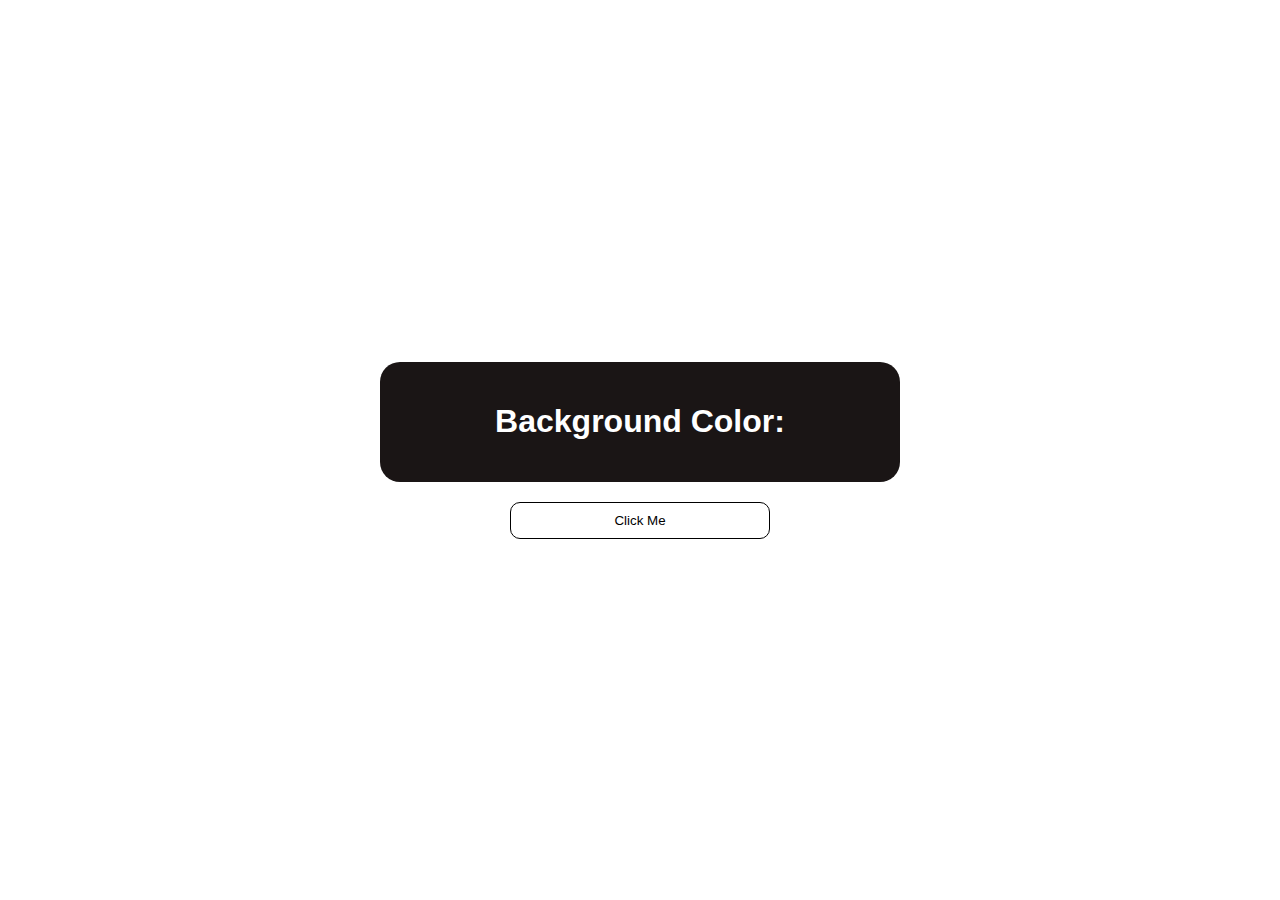
<file: index.html>
<!DOCTYPE html>
<html lang="en">
<head>
    <meta charset="UTF-8">
    <meta name="viewport" content="width=device-width, initial-scale=1.0">
    <title>Document</title>
    <link rel="stylesheet" href="style.css">
</head>
<body>
    <div class="geral"> <div class="containe">
        <div class="back"><h1 class="cback">Background Color:</h1></div>
</div>
<div class="butao"><button class="botao">Click Me</button></div></div>
   

    <script src="script.js"></script>
</body>
</html>
</file>
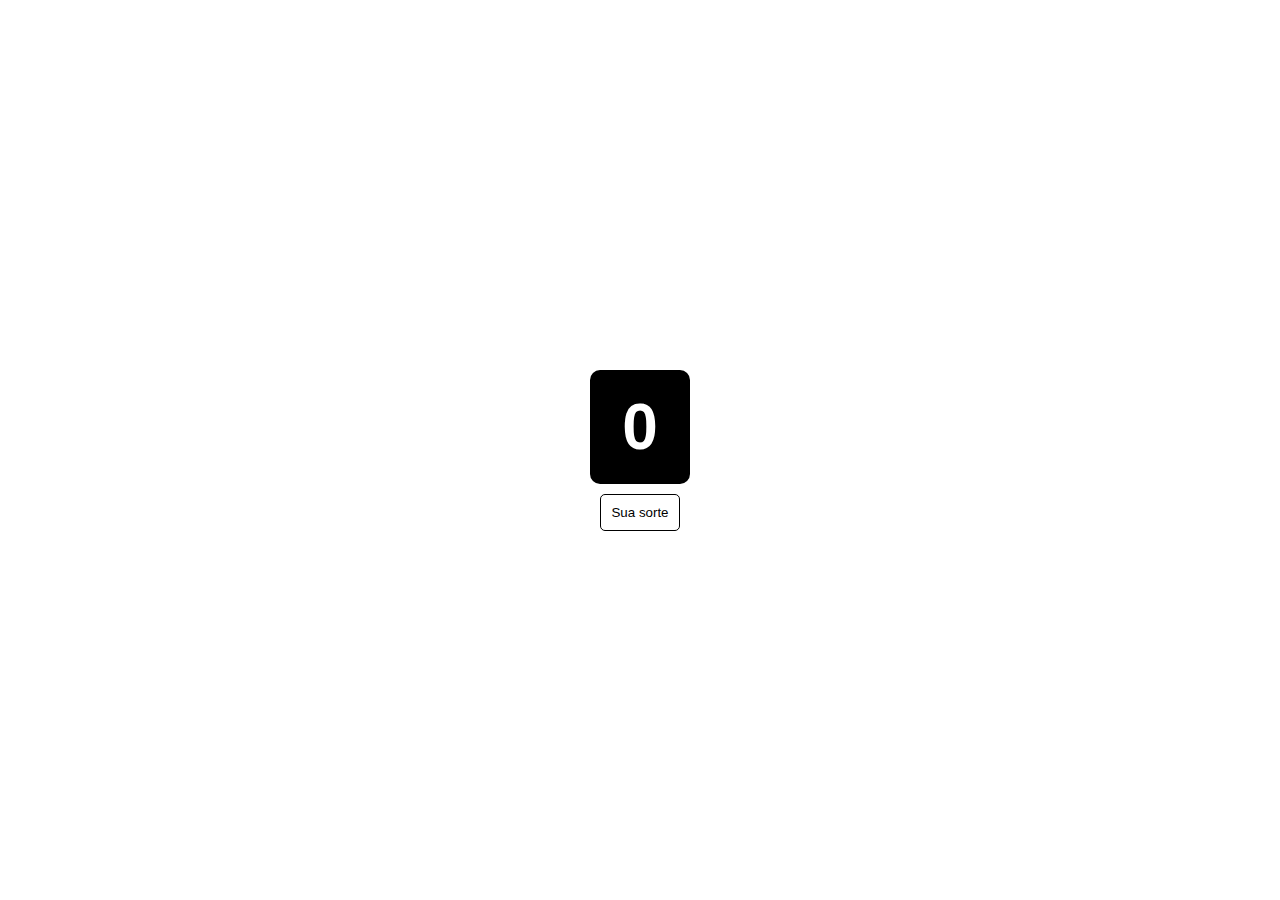
<file: d20.html>
<!DOCTYPE html>
<html lang="en">
<head>
    <meta charset="UTF-8">
    <meta name="viewport" content="width=device-width, initial-scale=1.0">
    <title>Dados</title>
    <link rel="stylesheet" href="Dados.css">
</head>
<body>
    <main>
        <div class="number">
            <h1 class="numero">0</h1>
        </div>
        <div class="sorte">
            <button class="fanfas"> Sua sorte</button>
        </div>

</main>

<script src="Dados.js"></script>
</body>
</html>
</file>
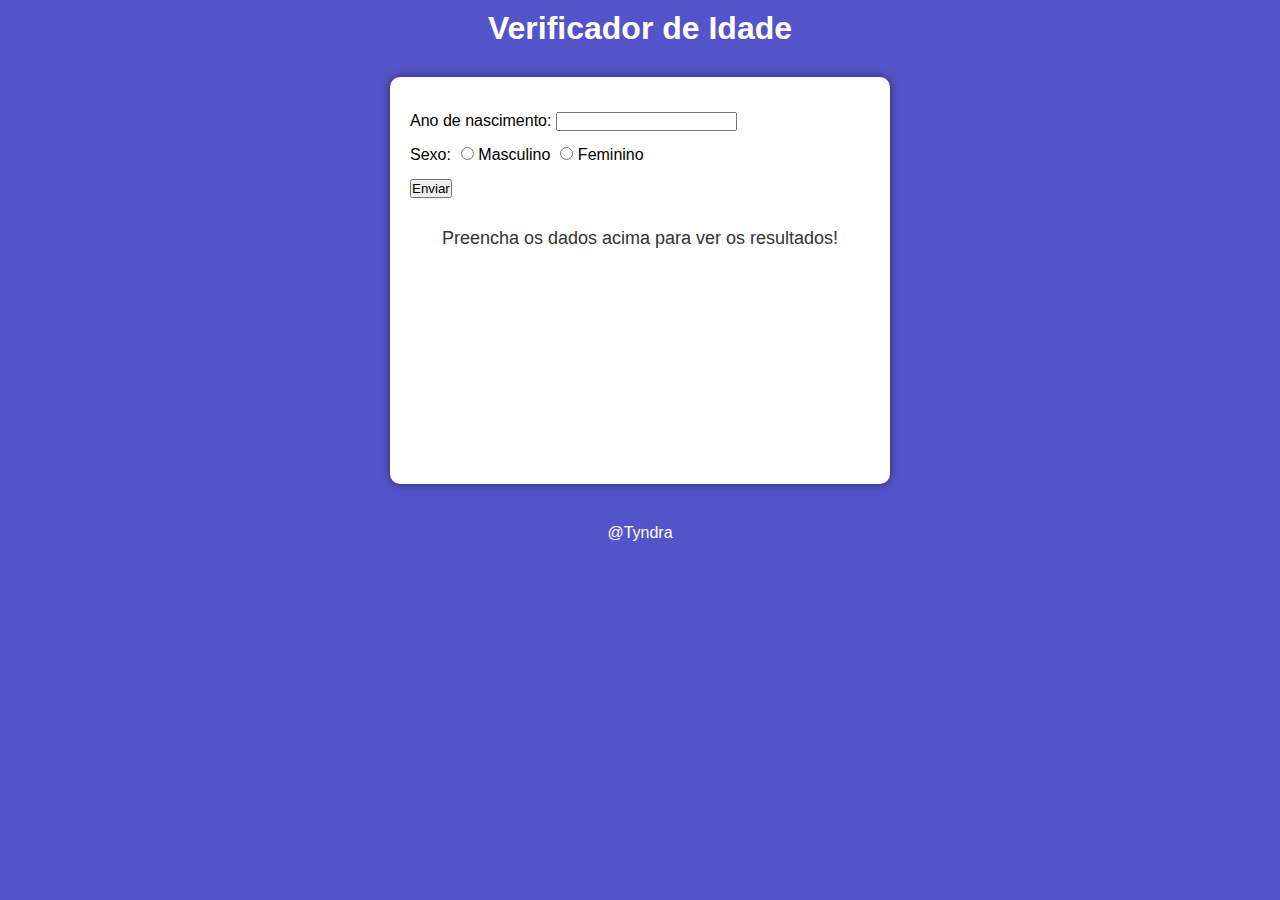
<file: idade.html>
<!DOCTYPE html>
<html lang="en">
<head>
    <meta charset="UTF-8">
    <meta name="viewport" content="width=device-width, initial-scale=1.0">
    <title>Verificador de Idade</title>
    <link rel="stylesheet" href="idade.css">
</head>
<body>
    <header>
        <div class="title">
            <h1>Verificador de Idade</h1>
        </div>
    </header>

    <main>
        <div class="container">
            <div class="dados">
                <form action="">
                    <div class="date">
                        <label for="iano">Ano de nascimento:
                            <input type="number" name="ano" id="iano">
                        </label>
                    </div>

                    <div class="sex">
                        Sexo:
                        <label for="imas">
                            <input type="radio" name="isex" id="imas"> Masculino
                        </label>
                        <label for="ifem">
                            <input type="radio" name="isex" id="ifem"> Feminino
                        </label>
                    </div>

                    <div class="sub">
                        <label for="iver">
                            <input type="submit" value="Enviar" id="iver">
                        </label>
                    </div>

                    <div>
                        <p class="texto"></p>
                    </div>

                    <div class="preencher">
                        <p class="preencha">Preencha os dados acima para ver os resultados!</p>
                    </div>

                    <div class="contimg">
                        <div class="img"></div>
                    </div>
                </form>
            </div>
        </div>
    </main>

    <footer>@Tyndra</footer>
    <script src="idade.js"></script>
</body>
</html>
</file>
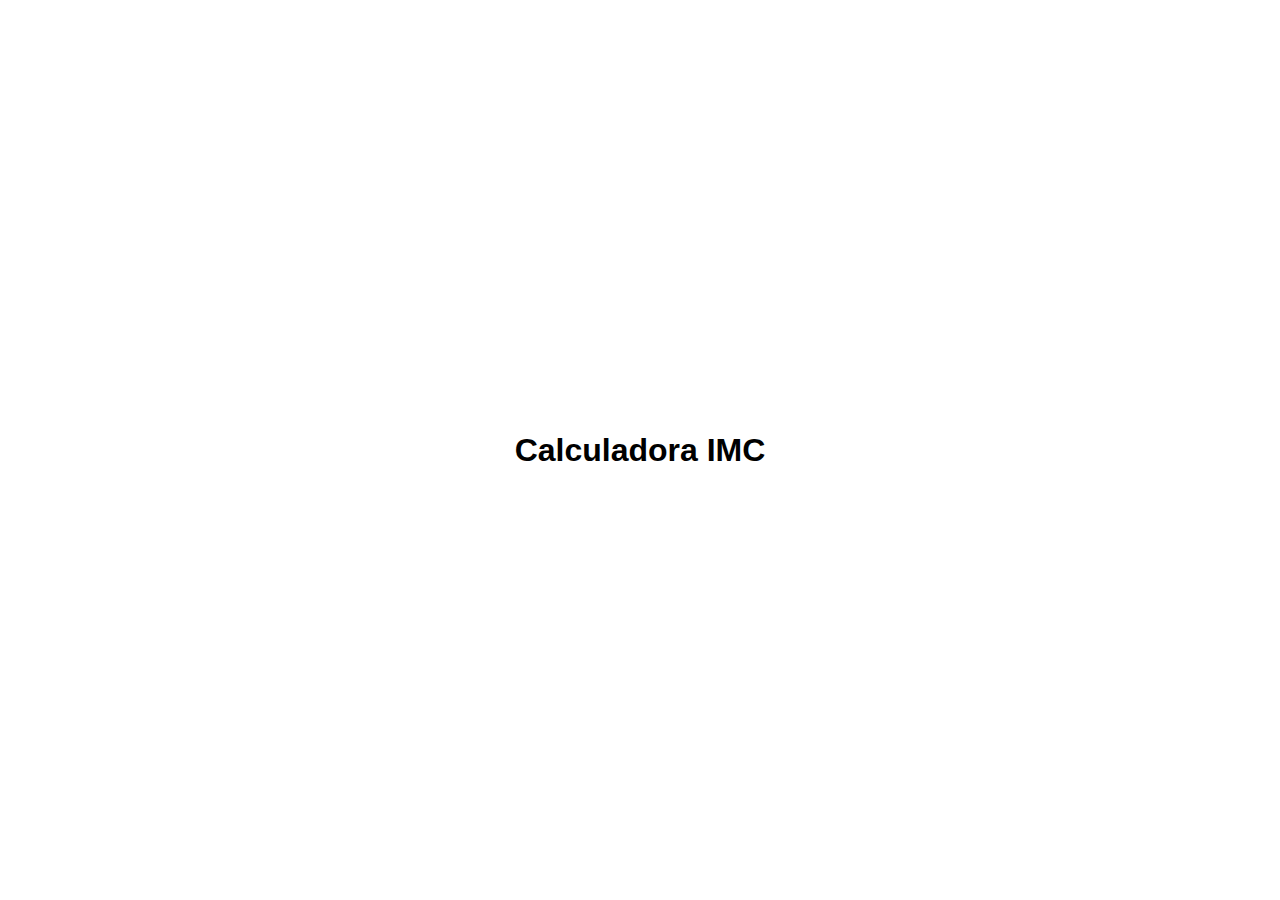
<file: imc.html>
<!DOCTYPE html>
<html lang="en">
  <head>
    <meta charset="UTF-8">
    <meta name="viewport" content="width=device-width, initial-scale=1.0">
    <title>IMC</title>
    <link rel="stylesheet" href="style.css">
  </head>
  <body>
    <main>
      <div class="conatainer">
        <div class="logo"><h1>Calculadora IMC</h1>
        </div>
        <div class=""></div>
      </div>
    </main>
    <script src="./script.js"></script>
  </body>
</html>
</file>
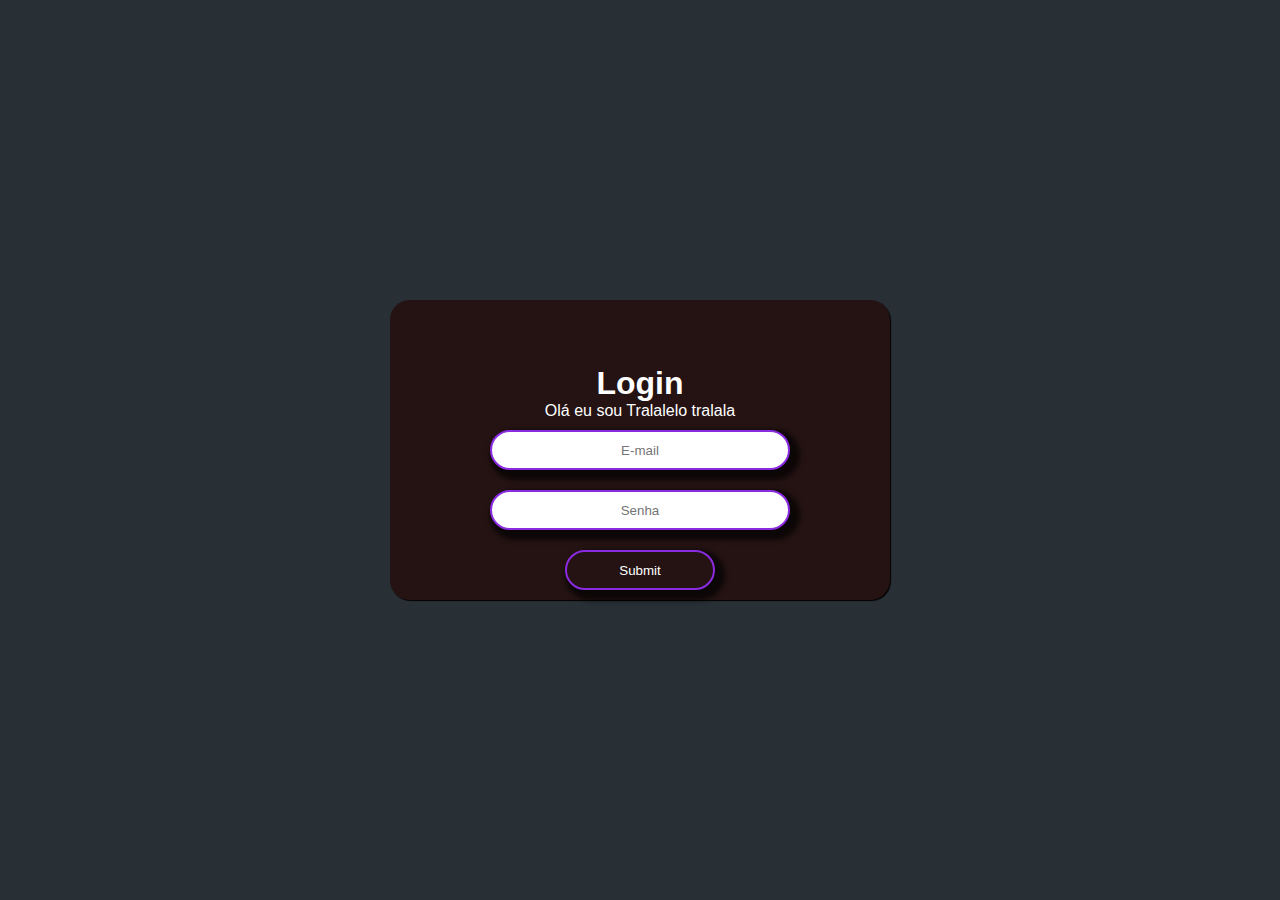
<file: login1.html>
<!DOCTYPE html>
<html lang="en">
<head>
    <meta charset="UTF-8">
    <meta name="viewport" content="width=device-width, initial-scale=1.0">
    <title>Document</title>
    <link rel="stylesheet" href="login.css">
</head>
<body>
    <div class="login">
        <div class="fotologin"></div>
        <div class="text"><h1>Login</h1></div>
        <div class="sobre">Olá eu sou Tralalelo tralala</div>
        <form action="#">
            <div class="email"><label for="imail"><input type="email" name="email" id="imail" placeholder="E-mail"> </label></div>
            <div class="senha"> <label for="isenha"><input type="password" name="senha" id="isenha" placeholder="Senha"> </label></div>
            <div class="butao"><label for="ibutao"><input type="button" value="Submit" id="ibutao"></label></div>
        </form>
    </div>
</body>
</html>
</file>
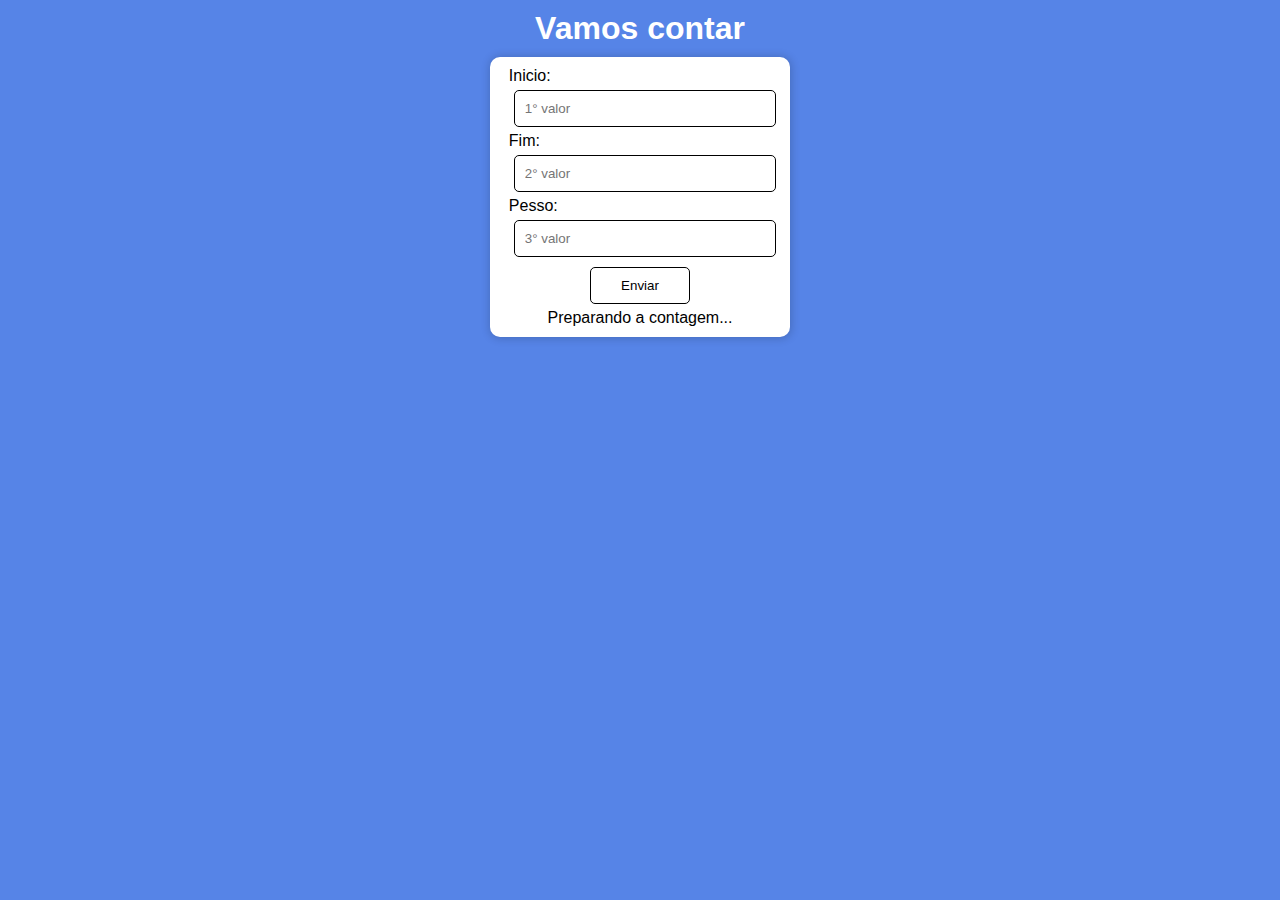
<file: numeros.html>
<!DOCTYPE html>
<html lang="en">
<head>
    <meta charset="UTF-8">
    <meta name="viewport" content="width=device-width, initial-scale=1.0">
    <title>Document</title>
    <link rel="stylesheet" href="numeros.css">
</head>
<body>
    <header>
       <h1>Vamos contar</h1>
    </header>
    
    <main><div class="container">
    <form action="">
        <div class="inputs">
        <label for="iinicio"> Inicio:
            <input type="number" name="inicio" id="iinicio" placeholder="1° valor" required>
        </label>
    </div>
    <div class="inputs">
        <label for="imeio"> Fim:
            <input type="number" name="meio" id="imeio" placeholder="2° valor" required>
        </label>
    </div>
    <div class="inputs">
        <label for="ifim"> Pesso:  
            <input type="number" name="fim" id="ifim" placeholder="3° valor" required>
        </label>
 </form>       
    </div>
    <div class="submit">
            <input type="submit" value="Enviar" id="isubmit">
    </div>

    
    <div class="text">
        <p class="texto">Preparando a contagem...</p>
    </div>
    <div class="emoji">
        <p class="emoji"> </p>
    </div>
</div>

</main>

<script src="numeros.js"></script>
</body>
</html>
</file>
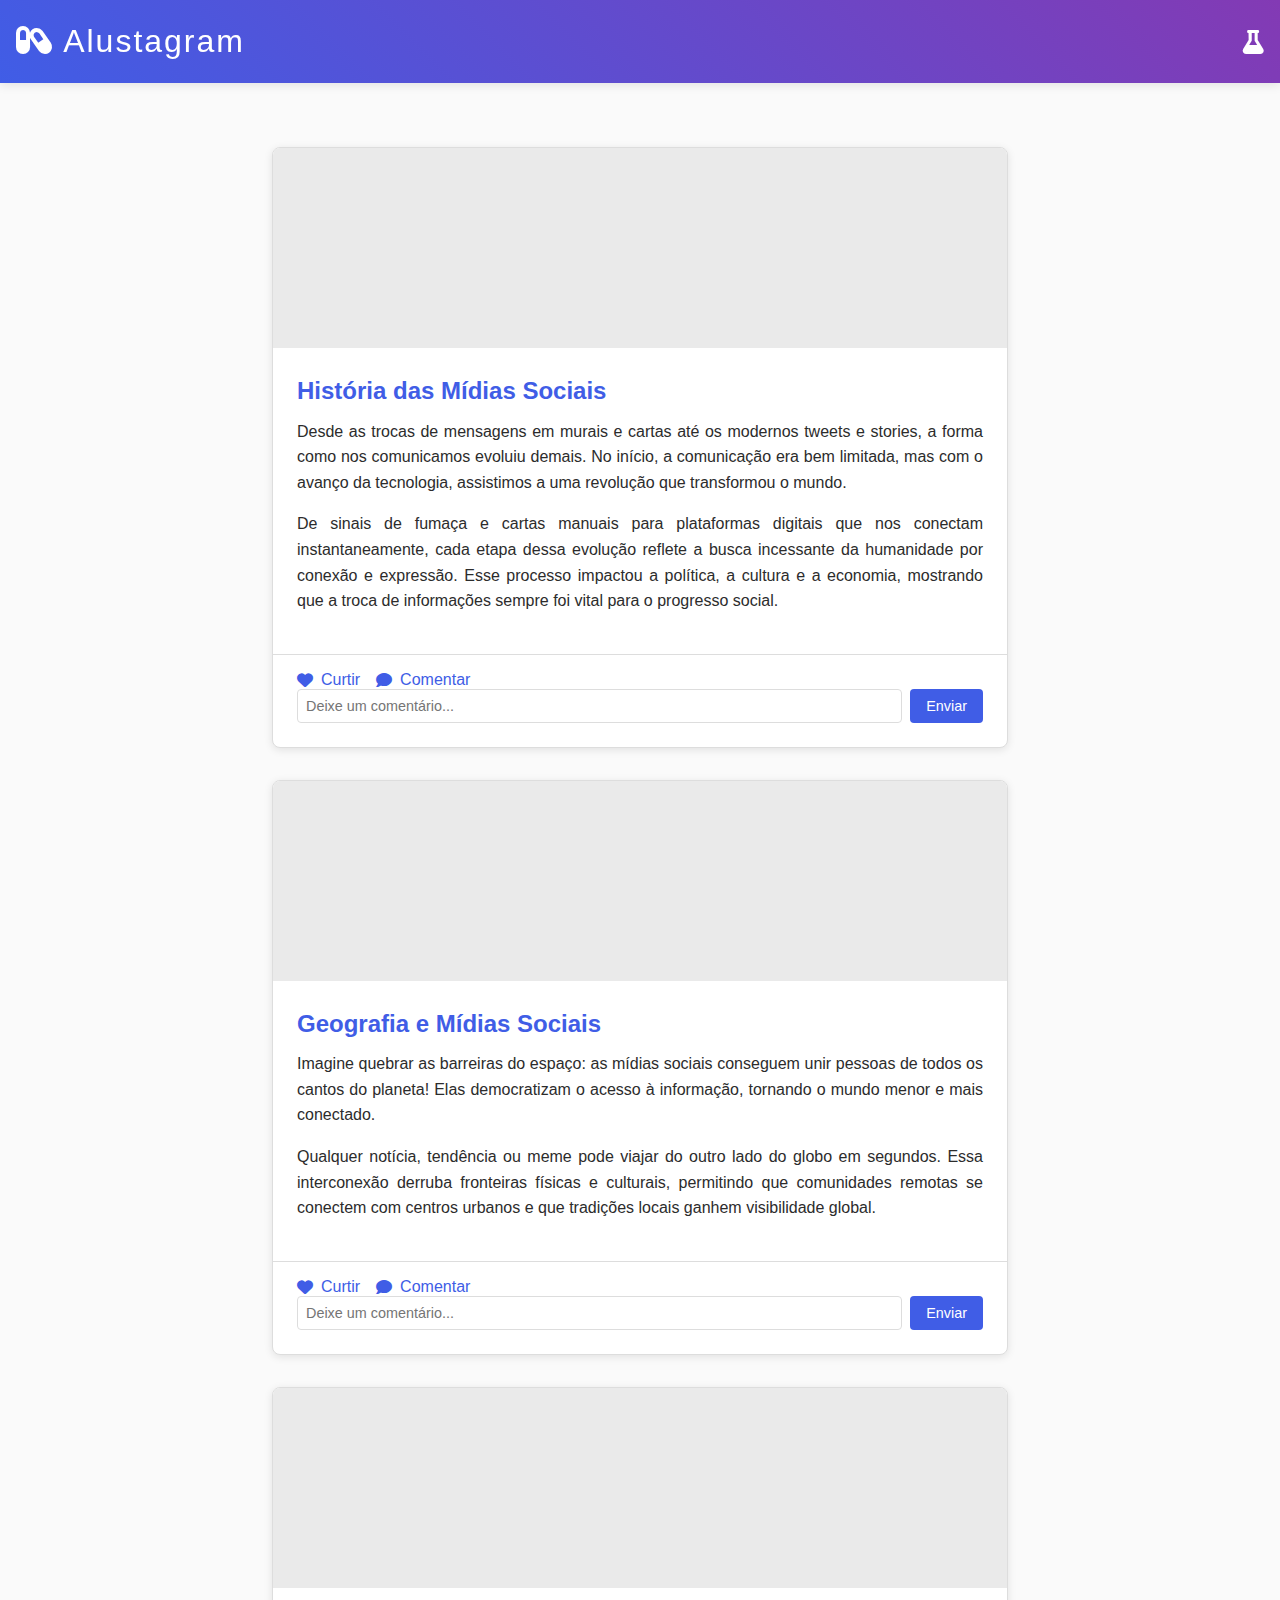
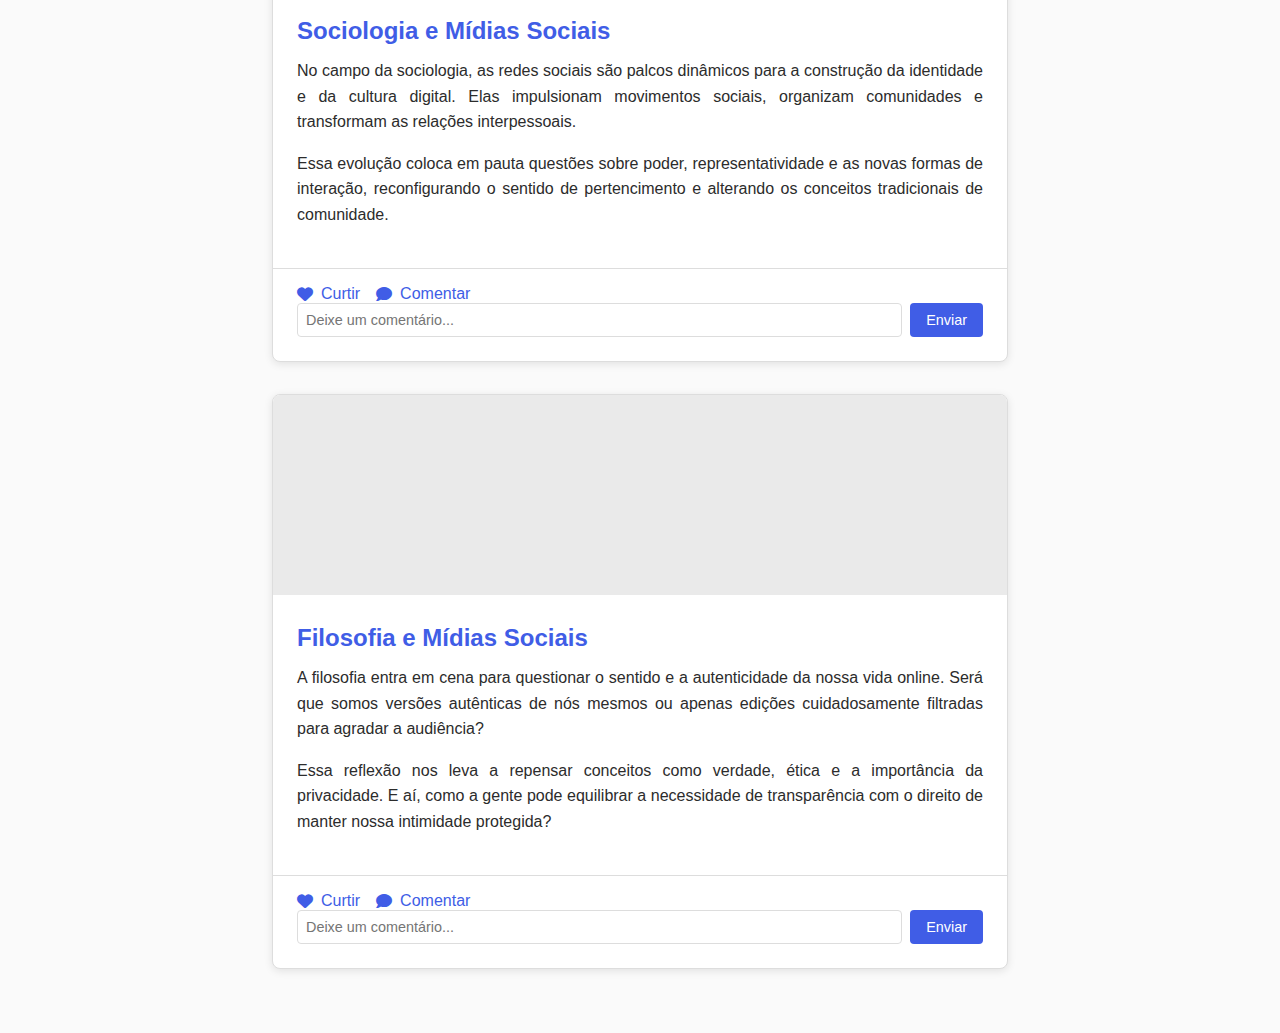
<file: qqsas.html>
<!DOCTYPE html>
<html lang="pt-br">
<head>
  <meta charset="UTF-8">
  <meta name="viewport" content="width=device-width, initial-scale=1.0">
  <title>Alustagram - Alternativo</title>
  <link rel="stylesheet" href="https://cdnjs.cloudflare.com/ajax/libs/font-awesome/6.0.0/css/all.min.css">
  <style>
    :root {
      --cor-primaria: #405DE6;
      --cor-secundaria: #833AB4;
      --cor-destaque: #FFDC80;
      --cor-texto: #2c2c2c;
      --cor-fundo: #fafafa;
    }

    * {
      margin: 0;
      padding: 0;
      box-sizing: border-box;
      font-family: 'Segoe UI', sans-serif;
    }

    body {
      background: var(--cor-fundo);
      line-height: 1.6;
    }

    .cabecalho {
      background: linear-gradient(45deg, var(--cor-primaria), var(--cor-secundaria));
      color: white;
      padding: 1rem;
      position: sticky;
      top: 0;
      box-shadow: 0 2px 10px rgba(0,0,0,0.1);
      z-index: 100;
      display: flex;
      justify-content: space-between;
      align-items: center;
    }

    .cabecalho h1 {
      font-weight: 500;
      letter-spacing: 2px;
    }

    .notificacao-icone {
      font-size: 1.5rem;
      cursor: pointer;
      transition: transform 0.2s ease-in-out, color 0.2s ease-in-out;
    }

    .notificacao-icone:hover {
      transform: scale(1.2);
      color: var(--cor-destaque);
    }

    .notificacoes {
      position: fixed;
      top: -100%;
      left: 0;
      width: 100%;
      background: white;
      box-shadow: 0px 4px 8px rgba(0, 0, 0, 0.2);
      transition: top 0.5s ease-in-out;
      padding: 1rem;
      z-index: 999;
    }

    .notificacao {
      display: flex;
      align-items: center;
      gap: 10px;
      background: var(--cor-fundo);
      padding: 10px;
      border-radius: 8px;
      margin-bottom: 8px;
      opacity: 0;
      transform: translateY(-20px);
      animation: aparecer 0.5s ease-in-out forwards;
    }

    @keyframes aparecer {
      from {
        opacity: 0;
        transform: translateY(-20px);
      }
      to {
        opacity: 1;
        transform: translateY(0);
      }
    }

    .fechar {
      background: none;
      border: none;
      font-size: 1.2rem;
      cursor: pointer;
      float: right;
      color: var(--cor-texto);
      transition: transform 0.2s ease-in-out;
    }

    .fechar:hover {
      transform: scale(1.2);
      color: var(--cor-primaria);
    }

    /* Estilos para os posts estilo rede social */
    .posts {
      display: flex;
      flex-direction: column;
      gap: 2rem;
      padding: 2rem;
      max-width: 800px;
      margin: 2rem auto;
    }
    .post {
      display: flex;
      flex-direction: column;
      background: white;
      border: 1px solid #ddd;
      border-radius: 8px;
      box-shadow: 0 2px 8px rgba(0,0,0,0.1);
      overflow: hidden;
    }
    .post-img {
      width: 100%;
      height: 200px;
      background-color: #eaeaea;
      background-size: cover;
      background-position: center;
    }
    .post-content {
      padding: 1.5rem;
    }
    .post-content h2 {
      margin-bottom: 0.5rem;
      color: var(--cor-primaria);
    }
    .post-content p {
      margin-bottom: 1rem;
      font-size: 1rem;
      color: var(--cor-texto);
      text-align: justify;
    }
    .post-content p em {
      color: var(--cor-secundaria);
      font-style: italic;
    }
    /* Área de ações e comentários */
    .post-actions {
      display: flex;
      gap: 1rem;
      padding: 0 1.5rem;
      border-top: 1px solid #ddd;
      padding-top: 1rem;
    }
    .post-actions button {
      background: none;
      border: none;
      cursor: pointer;
      font-size: 1rem;
      display: flex;
      align-items: center;
      gap: 0.5rem;
      color: var(--cor-primaria);
    }
    .comments-section {
      display: flex;
      gap: 0.5rem;
      padding: 0 1.5rem 1.5rem;
    }
    .comments-section input[type="text"] {
      flex: 1;
      padding: 0.5rem;
      border: 1px solid #ddd;
      border-radius: 4px;
      font-size: 0.9rem;
    }
    .comments-section button {
      padding: 0.5rem 1rem;
      border: none;
      border-radius: 4px;
      background: var(--cor-primaria);
      color: white;
      font-size: 0.9rem;
      cursor: pointer;
    }

    /* Responsividade */
    @media (max-width: 768px) {
      .cabecalho {
        flex-direction: column;
        align-items: flex-start;
      }
      .cabecalho h1 {
        margin-bottom: 0.5rem;
      }
      .posts {
        padding: 1rem;
        margin: 1rem;
      }
      .post-content {
        padding: 1rem;
      }
      .post-actions, .comments-section {
        padding: 0 1rem;
      }
    }
  </style>
</head>
<body>
  <header class="cabecalho">
    <h1><i class="fas fa-capsules"></i> Alustagram</h1>
    <i class="fas fa-flask notificacao-icone" onclick="toggleNotificacoes()"></i>
  </header>

  <div class="notificacoes" id="notificacoes">
    <button class="fechar" onclick="toggleNotificacoes()">✖</button>
    <div class="notificacao">
      <i class="fas fa-tablets"></i>
      <p>Alguém te mandou um L 🍭</p>
    </div>
    <div class="notificacao">
      <i class="fas fa-pills"></i>
      <p>MDzinho batendo forte 🔥</p>
    </div>
    <div class="notificacao">
      <i class="fas fa-cannabis"></i>
      <p>Nova trend: Vaporwave e green 🍀</p>
    </div>
  </div>

  <!-- Seção de posts estilo rede social -->
  <main class="posts">
    <!-- Post 1: História -->
    <div class="post">
      <div class="post-img">
        <!-- Insira a imagem aqui (ex.: <img src="url-da-imagem" alt="História">) -->
      </div>
      <div class="post-content">
        <h2>História das Mídias Sociais</h2>
        <p>
          Desde as trocas de mensagens em murais e cartas até os modernos tweets e stories, a forma como nos comunicamos evoluiu demais. No início, a comunicação era bem limitada, mas com o avanço da tecnologia, assistimos a uma revolução que transformou o mundo.
        </p>
        <p>
          De sinais de fumaça e cartas manuais para plataformas digitais que nos conectam instantaneamente, cada etapa dessa evolução reflete a busca incessante da humanidade por conexão e expressão. Esse processo impactou a política, a cultura e a economia, mostrando que a troca de informações sempre foi vital para o progresso social.
        </p>
      </div>
      <div class="post-actions">
        <button class="like-button"><i class="fas fa-heart"></i> Curtir</button>
        <button class="comment-button"><i class="fas fa-comment"></i> Comentar</button>
      </div>
      <div class="comments-section">
        <input type="text" placeholder="Deixe um comentário...">
        <button>Enviar</button>
      </div>
    </div>

    <!-- Post 2: Geografia -->
    <div class="post">
      <div class="post-img">
        <!-- Insira a imagem aqui -->
      </div>
      <div class="post-content">
        <h2>Geografia e Mídias Sociais</h2>
        <p>
          Imagine quebrar as barreiras do espaço: as mídias sociais conseguem unir pessoas de todos os cantos do planeta! Elas democratizam o acesso à informação, tornando o mundo menor e mais conectado.
        </p>
        <p>
          Qualquer notícia, tendência ou meme pode viajar do outro lado do globo em segundos. Essa interconexão derruba fronteiras físicas e culturais, permitindo que comunidades remotas se conectem com centros urbanos e que tradições locais ganhem visibilidade global.
        </p>
      </div>
      <div class="post-actions">
        <button class="like-button"><i class="fas fa-heart"></i> Curtir</button>
        <button class="comment-button"><i class="fas fa-comment"></i> Comentar</button>
      </div>
      <div class="comments-section">
        <input type="text" placeholder="Deixe um comentário...">
        <button>Enviar</button>
      </div>
    </div>

    <!-- Post 3: Sociologia -->
    <div class="post">
      <div class="post-img">
        <!-- Insira a imagem aqui -->
      </div>
      <div class="post-content">
        <h2>Sociologia e Mídias Sociais</h2>
        <p>
          No campo da sociologia, as redes sociais são palcos dinâmicos para a construção da identidade e da cultura digital. Elas impulsionam movimentos sociais, organizam comunidades e transformam as relações interpessoais.
        </p>
        <p>
          Essa evolução coloca em pauta questões sobre poder, representatividade e as novas formas de interação, reconfigurando o sentido de pertencimento e alterando os conceitos tradicionais de comunidade.
        </p>
      </div>
      <div class="post-actions">
        <button class="like-button"><i class="fas fa-heart"></i> Curtir</button>
        <button class="comment-button"><i class="fas fa-comment"></i> Comentar</button>
      </div>
      <div class="comments-section">
        <input type="text" placeholder="Deixe um comentário...">
        <button>Enviar</button>
      </div>
    </div>

    <!-- Post 4: Filosofia -->
    <div class="post">
      <div class="post-img">
        <!-- Insira a imagem aqui -->
      </div>
      <div class="post-content">
        <h2>Filosofia e Mídias Sociais</h2>
        <p>
          A filosofia entra em cena para questionar o sentido e a autenticidade da nossa vida online. Será que somos versões autênticas de nós mesmos ou apenas edições cuidadosamente filtradas para agradar a audiência?
        </p>
        <p>
          Essa reflexão nos leva a repensar conceitos como verdade, ética e a importância da privacidade. E aí, como a gente pode equilibrar a necessidade de transparência com o direito de manter nossa intimidade protegida?
        </p>
      </div>
      <div class="post-actions">
        <button class="like-button"><i class="fas fa-heart"></i> Curtir</button>
        <button class="comment-button"><i class="fas fa-comment"></i> Comentar</button>
      </div>
      <div class="comments-section">
        <input type="text" placeholder="Deixe um comentário...">
        <button>Enviar</button>
      </div>
    </div>
  </main>

  <script>
    function toggleNotificacoes() {
      let painel = document.getElementById("notificacoes");
      painel.style.top = (painel.style.top === "0px") ? "-100%" : "0px";
    }
  </script>
</body>
</html>
</file>
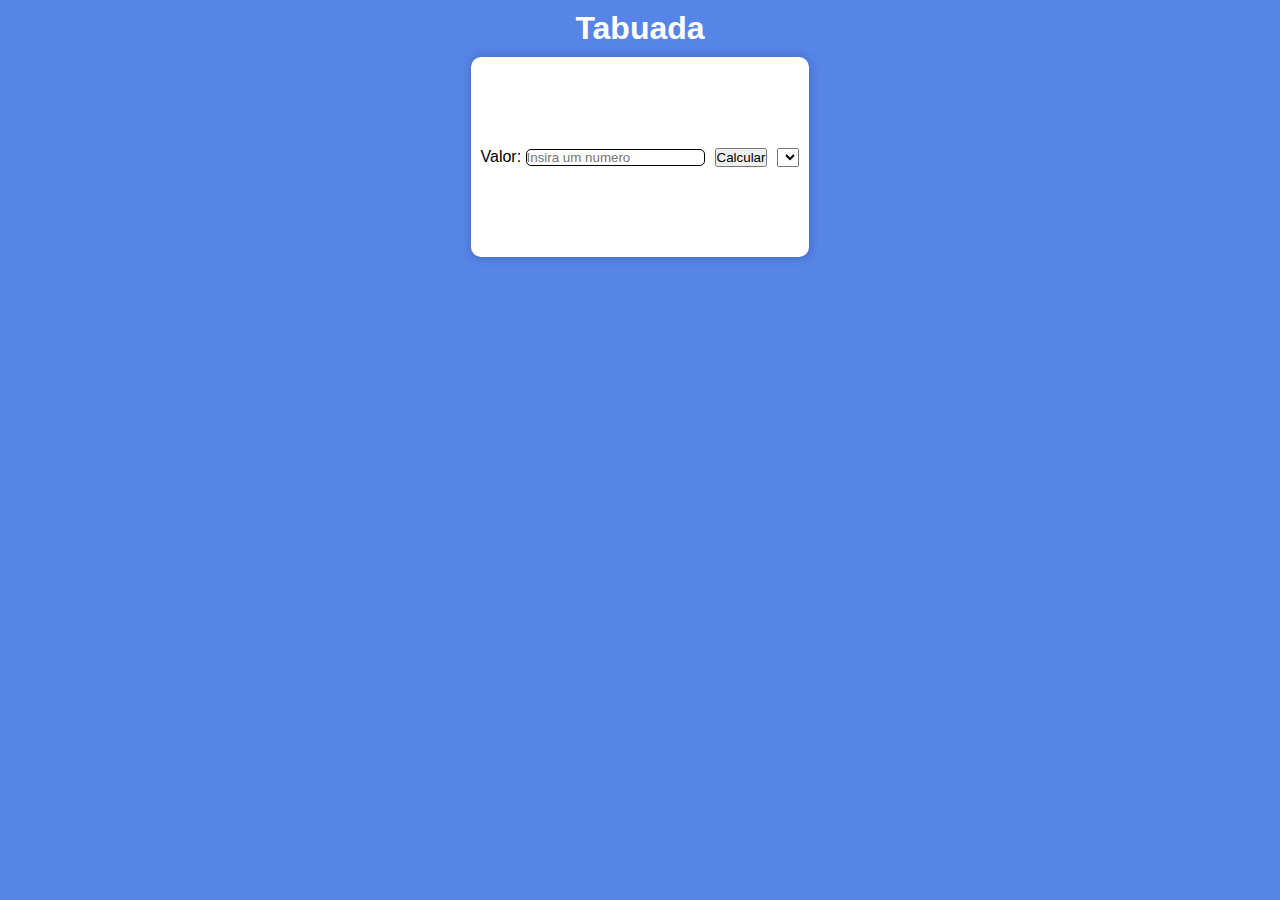
<file: tabuada.html>
<!DOCTYPE html>
<html lang="en">
<head>
    <meta charset="UTF-8">
    <meta name="viewport" content="width=device-width, initial-scale=1.0">
    <title>Document</title>
    <link rel="stylesheet" href="tabuada.css">
</head>
<body>
    <header>
       <h1>Tabuada</h1>
    </header>
    
    <main>
    <div class="container">
        <label for="ivalor">Valor:
            <input type="number" name="valor" id="ivalor" placeholder="Insira um numero">
        </label>
        <button id="btnCalcular">Calcular</button>
        <select name="operacao" id="ioperacao" ></select>
</div>
</main>

<script src="tabuada.js"></script>
</body>
</html>
</file>
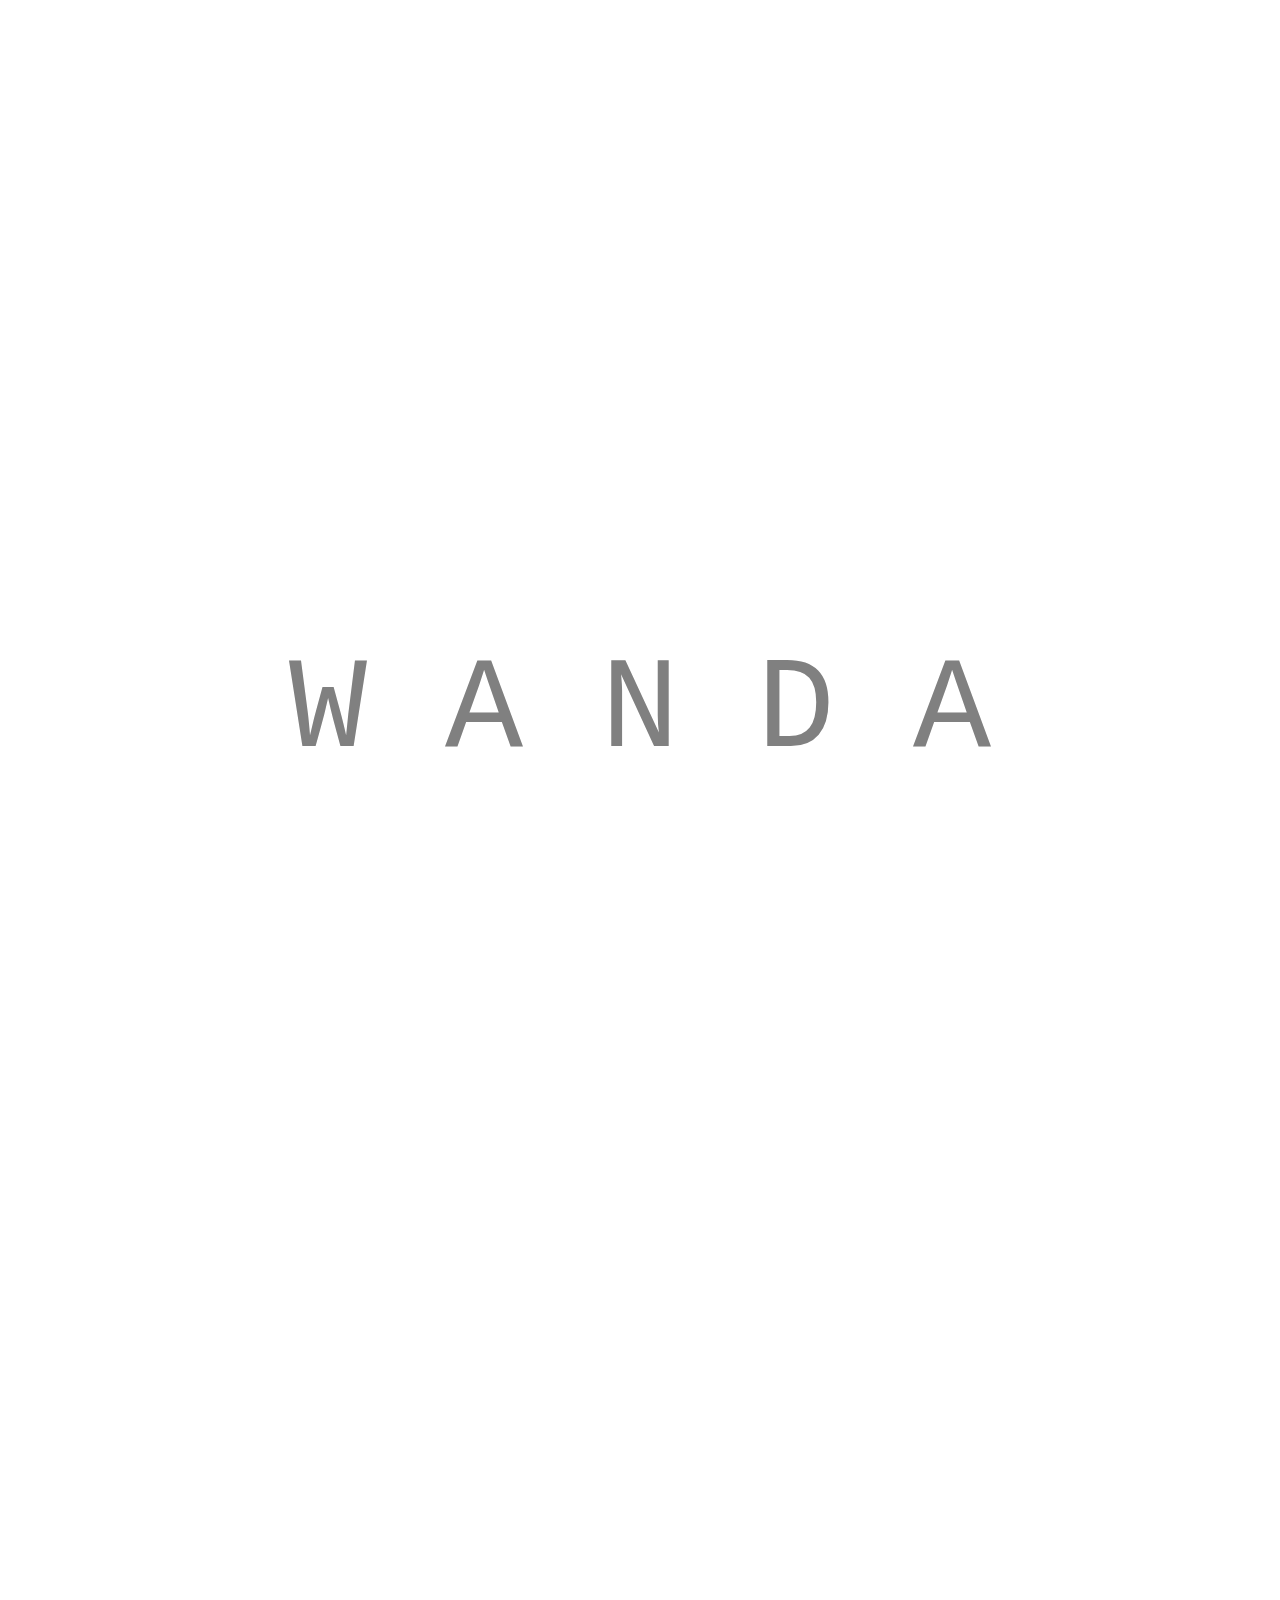
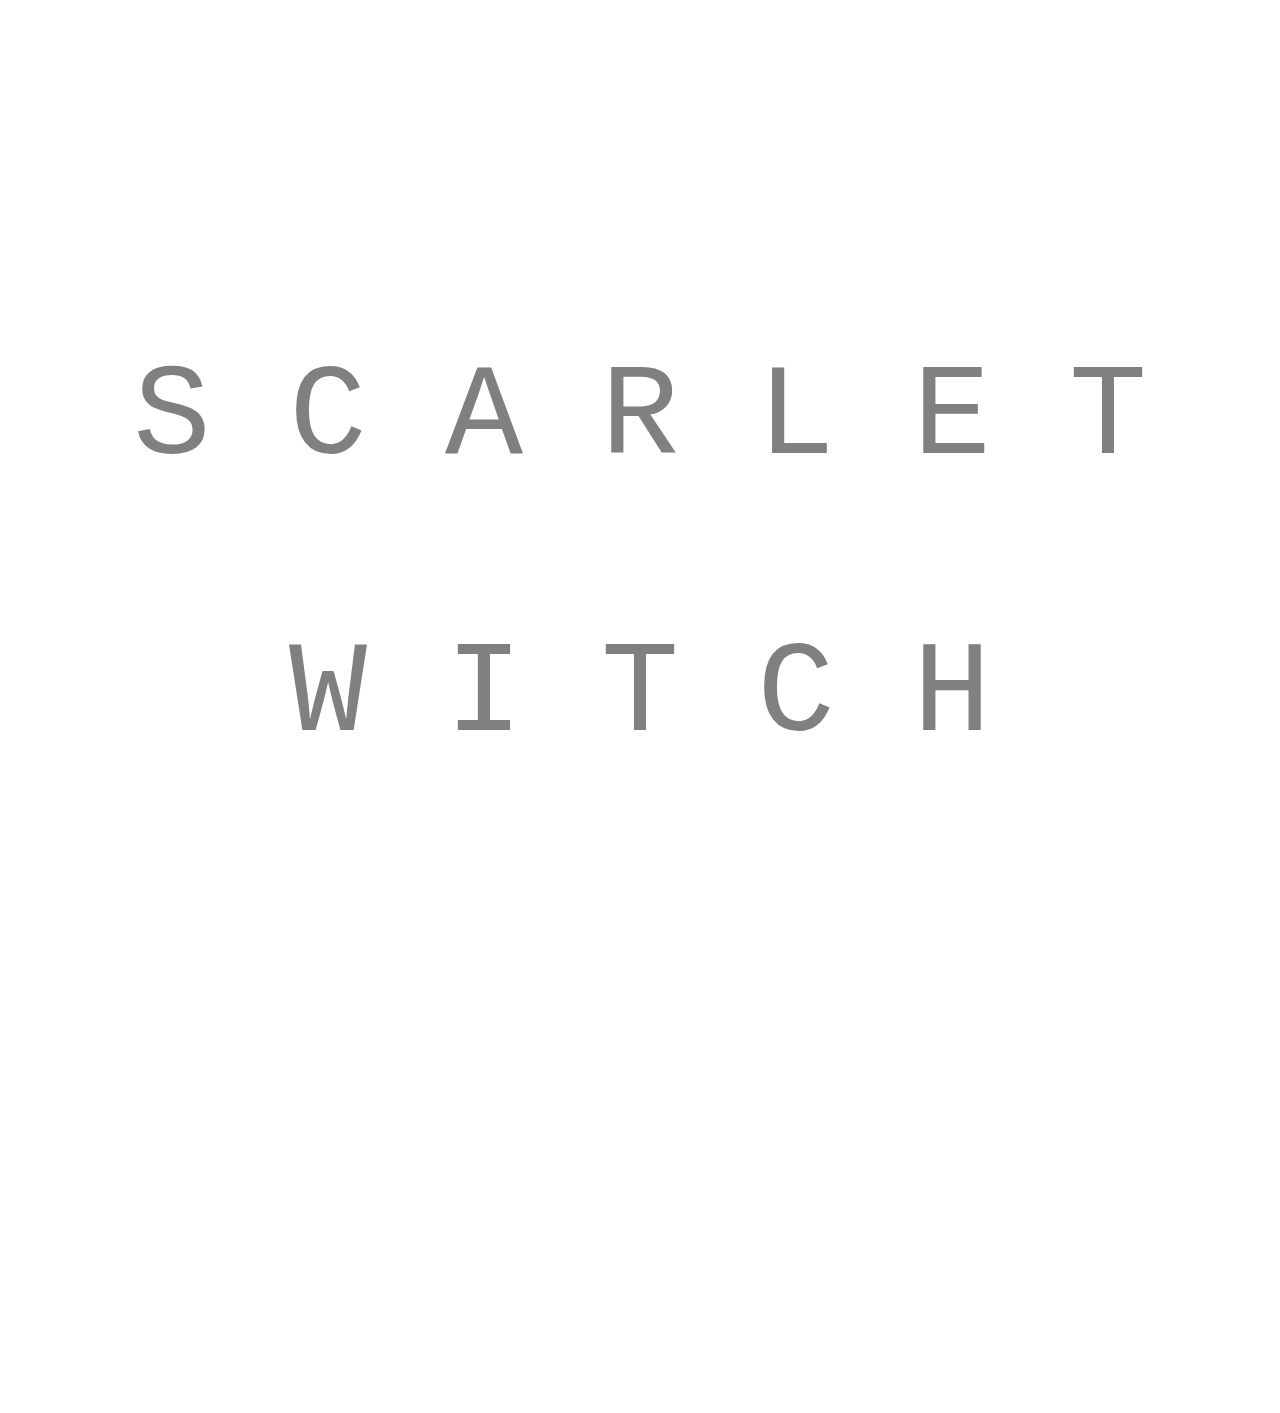
<file: Wanda.html>
<!DOCTYPE html>
<html lang="en">
<head>
    <meta charset="UTF-8">
    <meta name="viewport" content="width=device-width, initial-scale=1.0">
    <link rel="stylesheet" href="Wanda.css">
    <title>Wanda</title>
</head>
<body>
    <header>
        <ul><li><a href="#">Home</a></li>
        <li><a href="#">Biography</a></li>
        <li><a href="#">Team</a></li>
        <li><a href="#">Powers</a></li>
        <li><a href="#">HQ</a></li></ul>
        
    </header>

    <article>
       <p>W A N D A</p> 
    </article>
    
    <main>

        <div class="text">
            <p>Wanda Maximoff, também conhecida como a Feiticeira Escarlate é uma feiticeira cigana Transiana e irmã gêmea do velocista Mercúrio.
            Ela e seu irmão foram em tempos filhos mutantes do Magneto, o "Mestre do Magnetismo", os gêmeos são na verdade órfãos aprimorados pelo Alto Evolucionário no Monte Wundagore.
        </p></div>
    </main>    

    <article>
        <p>S C A R L E T</p>
            <p>W I T C H</p></article>
         

    
    
    <footer id="footer">
        <ul>
            <a href="#"><li>Marvel</li></a>
            <a href="#"><li>Avengers</li></a>
            <a href="#"><li>Careers</li></a>
            <a href="#"><li>About</li></a>
        </ul>
    </footer>

</body>
</html>
</file>
<file: style.css>
*{
    margin: 0;
    padding: 0;
}

body{
    font-family: Arial, Helvetica, sans-serif;
    display: flex;
    justify-content: center;
    justify-items: center;
    align-items: center;
    height: 100dvh;
}

.containe{
    display: flex;
    justify-content: center;
    align-items: center;
    color: #fff;
    background-color: rgb(26, 21, 21);
    width: 500px;
    height: 100px;
    border-radius: 20px;
    padding: 10px;
}


div.butao {
    display: flex; 
    justify-content: center;
    align-items: center;
    margin-top: 20px;
}

button{
    width: 50%;
    background-color: transparent;
    border-radius: 10px;
    padding: 10px;
    border: 1px  solid ;
    cursor: pointer;

}
</file>
<file: Dados.css>
*{
    padding: 0;
    margin: 0;
    box-sizing: border-box;
}

body{
    font-family: Arial, Helvetica, sans-serif;
    display: flex;
    justify-content: center;
    align-items: center;
    height: 100vh;
}

.number{
    font-size: 2rem;
    color: #fff;
    background-color: #000;
    padding: 20px;
    border-radius: 10px;
    text-align: center;
    width: 100px;
}

.sorte{
    margin-top: 10px;
    display: flex;
    justify-content: center;
    align-items: center;
    
}

button{
    padding: 10px;
    border-radius: 5px;
    border: 1px solid black;
    background-color: #fff;
    cursor: pointer;

}
</file>
<file: idade.css>
* {
    margin: 0;
    padding: 0;
    box-sizing: border-box;
}

body {
    background-color: rgb(84, 84, 202);
    font-family: Arial, Helvetica, sans-serif;
}

.title {
    margin-top: 10px;
    display: flex;
    justify-content: center;
    align-items: center;
    text-align: center;
    color: #fff;
}

.container {
    display: flex;
    justify-content: center;
    align-items: center;
    text-align: center;
}

.dados {
    background-color: #fff;
    width: 500px;
    padding: 20px;
    margin-top: 30px;
    border-radius: 10px;
    box-shadow: 0 0 10px rgba(0, 0, 0, 0.5);
}

.date,
.sex,
.sub {
    display: flex;
    align-items: center;
    gap: 10px;
    margin-top: 15px;
}

.preencher {
    display: flex;
    justify-content: center;
    align-items: center;
    text-align: center;
    margin-top: 30px;
}

.preencha {
    font-size: 18px;
    color: #333;
}

.contimg {
    display: flex;
    justify-content: center;
    align-items: center;
    margin-top: 15px;
}

.img {
    width: 200px;
    height: 200px;
    background-size: cover;
    background-position: center;
    background-repeat: no-repeat;
    border-radius: 30px;
}

footer {
    text-align: center;
    margin-top: 40px;
    color: #fff;
}
</file>
<file: login.css>
*{
    margin: 0;
    padding: 0;
    box-sizing: border-box;
}


body{
    height: 100dvh;
    background-color: #282f35;
    color: #fff;
    font-family: sans-serif;
    display: flex;
    justify-content: center;
    align-items: center;
}


.login{
    border-radius: 20px;
    background-color: rgb(37, 19, 19) ;
    box-shadow: 1px 1px 1px black;
    padding: 10px;
    width: 500px;
    height: 300px;
    display: flex;
    justify-content: center;
    align-items: center;
    flex-direction: column;;
    
}

input#imail, input#isenha{
    width: 300px;
    height: 40px;
    text-align: center;
    border-radius: 50px;
    border: 2px solid blueviolet;
    padding: 5px;
    box-shadow: 5px 5px 5px 5px rgba(0, 0, 0, 0.664);
    margin: 10px;
}

.butao{
    display: flex;
    justify-content: center;
    align-items: center;
    margin-top: 10px;
}

input#ibutao{
    background-color: rgb(37, 19, 19);
    border-radius: 50px;
    border: 2px solid blueviolet;
    padding: 10px;
    color: #fff;
    width: 150px;
    height: 40px;
    cursor: pointer;
    box-shadow: 5px 5px 5px 5px rgba(0, 0, 0, 0.664);

}

input#ibutao:hover{
    transition: 0.5s;
    background-color: blueviolet;
}

.fotologin {
    background: url('https://res.cloudinary.com/codier/image/upload/v1609414119/qpavrf8bokc5irbjzeln.png');
    width: 300px;
    height: 900px;
    background-size: cover; /* ou contain */
    background-position: center;
}
</file>
<file: numeros.css>
*{
    margin: 0;
    padding: 0;
    box-sizing: border-box;
}

body{
    background-color: rgb(86, 132, 231);
    display: flex;
 
    align-items: center;
    height: 100vh;
    font-family: sans-serif;
    flex-direction: column;
}

header{
    margin:10px;
}
h1{
    margin: 0;
    font-size: 2rem;
    color: white;
}
.container{
    display: flex;
    justify-content: center;
    align-items: center;
    flex-direction: column;    
    background-color: white;
    padding: 10px;
    border-radius: 10px;
    box-shadow: 0.5px 0.5px 10px rgba(0, 0, 0, 0.2);
    min-width: 300px;
    min-height: 200px;
}

input{
    width: 100%;
    background-color: white;
    padding: 10px;
    border-radius: 5px;
    border: 1px solid black;
    margin: 5px;
}

.submit{
    display:flex;
    justify-content: center;
}
#isubmit{
    width: 100px;  
    cursor: pointer;
}

#isubmit:hover{
    background-color: rgb(86, 132, 231);
    color: white;
    transition: 0.3s;
}
</file>
<file: tabuada.css>
*{
    margin: 0;
    padding: 0;
    box-sizing: border-box;
}

body{
    background-color: rgb(86, 132, 231);
    display: flex;
 
    align-items: center;
    height: 100vh;
    font-family: sans-serif;
    flex-direction: column;
}

header{
    margin:10px;
}
h1{
    margin: 0;
    font-size: 2rem;
    color: white;
}
.container{
    display: flex;
    justify-content: center;
    align-items: center;
    gap: 10px;  
    background-color: white;
    padding: 10px;
    border-radius: 10px;
    box-shadow: 0.5px 0.5px 10px rgba(0, 0, 0, 0.2);
    min-width: 300px;
    min-height: 200px;
}



input{
    border-radius: 5px;
    border: 1px solid #000;
}
</file>
<file: Wanda.css>
body{
    color: #fff;
    background-image: url(https://images.hdqwalls.com/wallpapers/scarletwitch-doctor-strange-in-the-multiverse-of-madness-jd.jpg);
    background-repeat: no-repeat;
    background-size: cover;
    background-attachment: fixed;
    background-position: center;
    height: 100vh;
    font-family: 'Courier New', Courier, monospace;
}

header{
    height: 100vh;

}

ul{
    display: flex;
    align-items: center;
    justify-content: center;
    list-style-type: none;
    margin: 0;
    padding: 0;
}

li{
    display: inline-block;
    
}

a{  
    text-decoration: none;
    color: #fff;
    padding: 10px;
    font-size: 30px;
    padding: 40px;
}
a:hover{
    transition: 0.5s;
    color: coral;
}

article p{
    position: relative;
    bottom: 400px;
    display: flex;
    align-items: center;
    justify-content: center;
    font-size: 130px;
    color: gray;    
}


main{
    font-family: Arial, Helvetica, sans-serif;
    display: flex;
    align-items: center;
    justify-content: center;
    height: 100vh;
}

.text{

    position: absolute;
    top: 800px;
    font-size: 30px;
    color: #fff;
    padding: 10px;
    marigin-: 10px;
}
</file>
